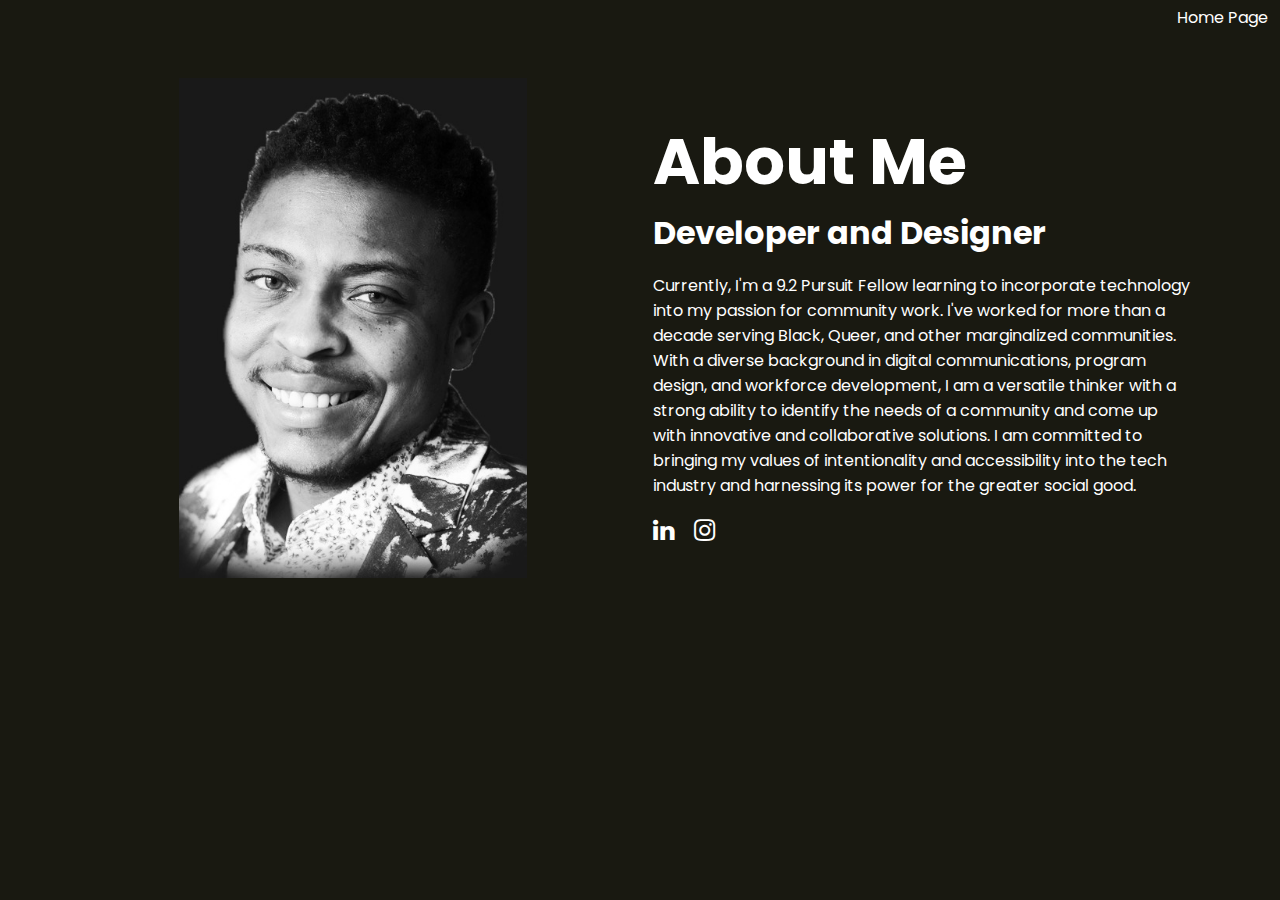
<file: about.html>
<!DOCTYPE html>
<html lang="en">
  <head>
    <meta charset="UTF-8" />
    <meta http-equiv="X-UA-Compatible" content="IE=edge" />
    <meta name="viewport" content="width=device-width, initial-scale=1.0" />
    <link rel="preconnect" href="https://fonts.googleapis.com">
    <link rel="preconnect" href="https://fonts.gstatic.com" crossorigin>
    <link href="https://fonts.googleapis.com/css2?family=Poppins:ital@0;1&display=swap" rel="stylesheet">
    <link rel="stylesheet" href="about.css" />
    <link
      rel="stylesheet"
      href="https://cdnjs.cloudflare.com/ajax/libs/font-awesome/4.7.0/css/font-awesome.min.css"
    />
    <title>About Me</title>
  </head>
  <body>
    <header>
      <a href="/index.html">Home Page</a>
    </header>
    <section class="about">
      <div class="main">
        <img src="/images/Profile-pic.jpg" alt="logo" />
        <div class="right">
          <h1>About Me</h1>
          <h5>Developer and Designer</h5>
          <p>
            Currently, I'm a 9.2 Pursuit Fellow learning to incorporate
            technology into my passion for community work. I've worked for more
            than a decade serving Black, Queer, and other marginalized
            communities. With a diverse background in digital communications, program
            design, and workforce development, I am a versatile thinker with a
            strong ability to identify the needs of a community and come up with
            innovative and collaborative solutions. I am committed to bringing
            my values of intentionality and accessibility into the tech industry
            and harnessing its power for the greater social good.
          </p>
          <div class="social">
            <a href="https://www.linkedin.com/in/sahleemisrael" target="_blank" class="fa fa-linkedin"></a>
            <a href="#" target="_blank" class="fa fa-instagram"></a>
          </div>
        </div>
      </div>
    </section>
  </body>
</html>
</file>
<file: about.css>
* {
  padding: 0;
  margin: 0;
  font-family: 'Poppins', sans-serif;
  box-sizing: border-box;
}
body {
  background-color: #191911;
}
header {
  padding: 5px 12px;
  float: right;
}
header a {
  color: #fff;
  text-decoration: none;
  cursor: pointer;
}
.about {
  padding: 78px;
}

.about img {
  height: 100%;
    max-height: 500px;
    align-self: center;
    object-fit: contain;
    width: 100%;
}

.about-text {
  width: 550px;
}

.main {
  display: grid;
  grid-template-columns: 1fr 1fr;
  justify-content: center;
  gap: 25px;
}


.right {
  display: flex;
  flex-direction: column;
  justify-content: center;
  color: #fff;
}
h1 {
  text-align: left;
  font-size: 4rem;
}

h5 {
  text-align: left;
  font-size: 2rem;
  margin-bottom: 16px;
}

p {

padding-right: 12px;
}
.social{
  display: flex;
  flex-direction: row;
  align-items: center;
  gap: 20px;
}
.fa {
  padding-top: 20px;
  font-size: 25px !important;
  text-align: center;
  text-decoration: none;
  color: #fff;
}
.fa-linkedin:hover {
  color: rgba(30, 118, 225, 0.903);
}
/* Add a hover effect if you want */

.fa-instagram:hover {
 color: rgba(252, 141, 160, 0.838);
}
</file>
